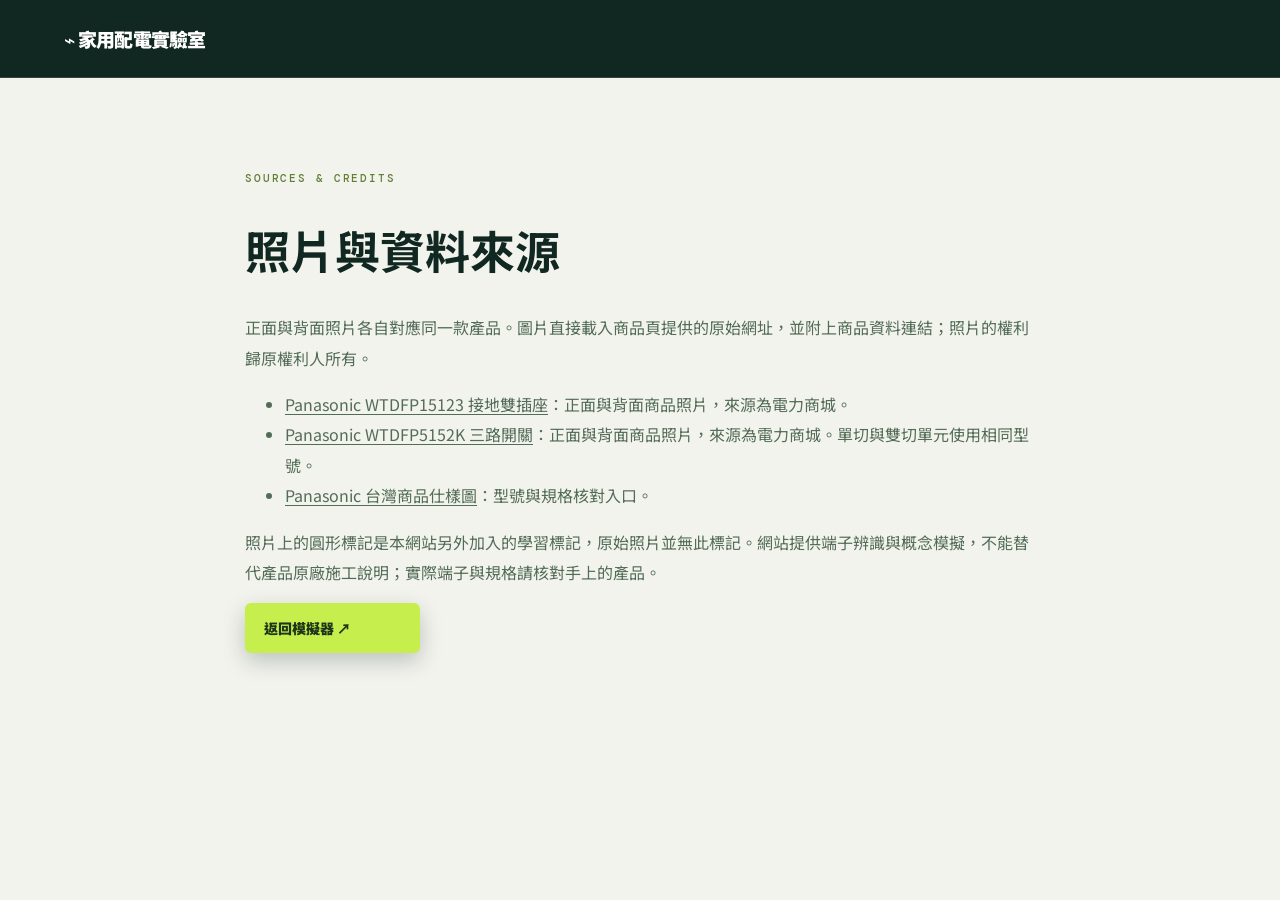
<file: sources.html>
<!doctype html>
<html lang="zh-Hant"><head><meta charset="utf-8"><meta name="viewport" content="width=device-width, initial-scale=1"><title>照片與資料來源｜家用配電實驗室</title><link rel="stylesheet" href="./style.css"></head>
<body><header class="site-header"><a class="brand" href="./index.html">⌁ 家用配電實驗室</a></header>
<main class="sources-page"><span class="eyebrow dark">SOURCES & CREDITS</span><h1>照片與資料來源</h1>
<p>正面與背面照片各自對應同一款產品。圖片直接載入商品頁提供的原始網址，並附上商品資料連結；照片的權利歸原權利人所有。</p>
<ul>
<li><a href="https://www.powerplace.com.tw/tw/product-detail/867">Panasonic WTDFP15123 接地雙插座</a>：正面與背面商品照片，來源為電力商城。</li>
<li><a href="https://www.powerplace.com.tw/tw/product-detail/730">Panasonic WTDFP5152K 三路開關</a>：正面與背面商品照片，來源為電力商城。單切與雙切單元使用相同型號。</li>
<li><a href="https://www.panasonic.com/tw/homeliving/download/article/download-shiyou.html">Panasonic 台灣商品仕樣圖</a>：型號與規格核對入口。</li>
</ul>
<p>照片上的圓形標記是本網站另外加入的學習標記，原始照片並無此標記。網站提供端子辨識與概念模擬，不能替代產品原廠施工說明；實際端子與規格請核對手上的產品。</p>
<a class="hero-cta" href="./index.html">返回模擬器 ↗</a></main></body></html>
</file>
<file: style.css>
@import url('https://fonts.googleapis.com/css2?family=DM+Mono:wght@400;500&family=Noto+Sans+TC:wght@400;500;600;700;800;900&display=swap');
:root{--ink:#112721;--muted:#657570;--paper:#f2f3ed;--white:#fff;--line:#d8ded6;--green:#c6ee4d;--deep:#102821;--orange:#e5a568;--red:#ba503d;--radius:20px}
*{box-sizing:border-box}html{scroll-behavior:smooth}body{margin:0;background:var(--paper);color:var(--ink);font-family:'Noto Sans TC',system-ui,sans-serif}button,select{font:inherit}button{cursor:pointer}a{color:inherit;text-decoration:none}button:focus-visible,a:focus-visible,select:focus-visible{outline:3px solid #80a9ef;outline-offset:3px}.hidden{display:none!important}
.site-header{height:78px;padding:0 clamp(20px,5vw,80px);display:flex;align-items:center;justify-content:space-between;background:#102821;color:#fff;border-bottom:1px solid #35483d}.brand{font-size:19px;font-weight:900;letter-spacing:-.04em;display:flex;align-items:center;gap:12px}.brand-icon{font-size:27px;color:var(--green);line-height:1}.brand-accent{color:var(--green)}.header-right{display:flex;align-items:center;gap:36px}.voltage-chip{font-size:12px;border:1px solid #44584a;border-radius:99px;padding:9px 14px;color:#dde7d7;display:flex;align-items:center;gap:9px}.pulse-dot{width:7px;height:7px;border-radius:50%;background:var(--green);box-shadow:0 0 12px var(--green)}.header-link{font-size:13px;color:#d2ddcf}
.hero{min-height:560px;background:var(--deep);color:#f7fbf0;display:grid;grid-template-columns:1.08fr .92fr;overflow:hidden}.hero-copy{padding:80px 8vw 82px max(5vw,calc((100vw - 1420px)/2));z-index:1}.eyebrow{font-family:'DM Mono',monospace;color:var(--green);font-size:11px;letter-spacing:.17em;font-weight:500}.eyebrow.dark{color:#607e35}.hero h1{font-size:clamp(52px,6vw,90px);letter-spacing:-.075em;line-height:1.19;margin:30px 0 26px;font-weight:900}.hero h1 em{font-style:normal;color:var(--green)}.hero-copy p{line-height:1.9;color:#cbd7cf;font-size:16px;max-width:560px;margin-bottom:34px}.hero-cta{background:var(--green);color:#1e3517;display:inline-flex;align-items:center;justify-content:space-between;min-width:175px;padding:15px 19px;border-radius:6px;font-size:14px;font-weight:900;box-shadow:0 8px 22px #061b1538}.hero-cta:hover{background:#d6fa74}.hero-visual{min-height:540px;position:relative;background:radial-gradient(circle at 47% 49%,#2d5140 0,#1b362c 39%,#102821 72%)}.orbit{position:absolute;border:1px solid #7c9d6a35;border-radius:50%;top:50%;left:50%;transform:translate(-50%,-50%)}.orbit-one{width:430px;height:430px}.orbit-two{width:650px;height:650px}.hero-light{position:absolute;top:50%;left:50%;transform:translate(-50%,-50%);width:230px;height:230px;border-radius:50%;display:grid;place-items:center;background:var(--green);color:#1d3c24;font-size:135px;box-shadow:0 0 0 24px #d8ff5740,0 0 100px #c6ee4d78,0 0 200px #bde44f47}.hero-label{position:absolute;font-family:'DM Mono',monospace;font-size:11px;letter-spacing:.14em;color:#b3c6b6}.label-top{top:85px;right:60px}.label-bottom{bottom:72px;left:50px}
.bench{padding:82px max(5vw,calc((100vw - 1420px)/2)) 96px}.section-head{display:flex;justify-content:space-between;align-items:end;gap:35px;margin-bottom:34px}.section-head h2{font-size:clamp(27px,3vw,40px);margin:10px 0 0;letter-spacing:-.05em}.section-head p{color:var(--muted);font-size:14px;line-height:1.8;max-width:340px}.lesson-tabs{display:flex;gap:8px;margin-bottom:16px}.lesson-tab{border:1px solid var(--line);background:#e9ece5;border-radius:9px 9px 0 0;padding:15px 25px;color:#52665c;font-weight:800;font-size:14px}.lesson-tab span{font-family:'DM Mono',monospace;font-size:11px;margin-right:8px;opacity:.7}.lesson-tab.active{color:var(--ink);background:var(--white);border-color:var(--white);box-shadow:0 -6px 18px #203b1b08}.workspace{display:grid;grid-template-columns:1fr 1.23fr .96fr;gap:16px}.panel{background:var(--white);border-radius:var(--radius);padding:26px;min-width:0;box-shadow:0 10px 32px #25401908}.panel-heading{min-height:112px}.panel-kicker{font-family:'DM Mono',monospace;font-size:11px;letter-spacing:.06em;color:#79897e}.panel h3{font-size:22px;margin:7px 0 7px;letter-spacing:-.04em}.panel-heading p{font-size:12.5px;color:var(--muted);margin:0;line-height:1.6}.view-toggle{display:flex;background:#f0f2ed;border-radius:7px;padding:4px;gap:3px}.view-btn{flex:1;border:0;background:transparent;color:#697c70;border-radius:5px;padding:8px 4px;font-size:12px;font-weight:800}.view-btn.active{background:#fff;color:#1c3327;box-shadow:0 2px 6px #1e30131a}.object-stage{margin-top:16px;border:1px solid var(--line);border-radius:12px;height:286px;background:#e9ebe5;display:grid;place-items:center;overflow:hidden;position:relative}.object-stage img{width:100%;height:100%;object-fit:cover}.object-stage .switch-photo{object-fit:contain;background:#e4e5df}.object-stage .photo-badge{position:absolute;left:10px;bottom:10px;font-size:10px;padding:6px 8px;background:#143329de;color:white;border-radius:4px}.stage-caption{font-size:12px;color:#63746a;line-height:1.7;min-height:42px}.source-note{display:flex;justify-content:space-between;align-items:center;border-top:1px solid var(--line);padding-top:18px;font-size:11px;color:#7c8980;gap:10px}.source-note a{color:#477224;font-weight:700;text-align:right}.source-note a:hover{text-decoration:underline}
.terminal-view{width:100%;height:100%;display:flex;flex-direction:column;justify-content:center;align-items:center;gap:15px;background:radial-gradient(circle at center,#f9faf6,#e7eee1)}.terminal-unit{width:min(86%,270px);height:164px;border:8px solid #cdd8c7;background:#e1ecde;border-radius:20px;box-shadow:0 12px 18px #10291b22,inset 0 0 0 1px white;display:flex;align-items:center;justify-content:space-around;gap:10px;padding:15px}.terminal-unit.switch-unit{width:min(85%,235px)}.terminal-point{width:60px;height:62px;background:#28493b;color:white;border-radius:10px;border:3px solid #adc6a9;display:flex;flex-direction:column;justify-content:center;align-items:center;font-family:'DM Mono',monospace;box-shadow:inset 0 3px 6px #091b1c77}.terminal-point strong{font-size:15px}.terminal-point small{font-size:9px;color:#d6e7ce;margin-top:4px}.terminal-help{text-align:center;font-size:11px;color:#557159;padding:0 15px}
.product-photo{position:relative;width:min(100%,284px);height:100%;margin:auto}.object-stage .product-photo img{display:block;width:100%;height:100%;object-fit:contain;background:#d6d4cb}.photo-hotspot{position:absolute;transform:translate(-50%,-50%);width:31px;height:31px;border-radius:50%;border:2px solid white;background:#16392ddd;color:#fff;font:800 10px 'DM Mono',monospace;box-shadow:0 2px 9px #06201488;z-index:2}.photo-hotspot:hover,.photo-hotspot:focus-visible{background:#b5e448;color:#173923}.object-stage .photo-badge{z-index:3;pointer-events:none}
.photo-hotspot.small-marker{width:21px;height:21px;border-width:1px;font-size:10px}.terminal-unit.switch-layout{height:183px;flex-direction:column;gap:14px;padding:14px 24px}.terminal-pair{display:flex;width:100%;justify-content:center;gap:16px}.terminal-pair.lower{justify-content:space-between}.switch-layout .terminal-point{width:72px;height:58px}.switch-layout .terminal-point strong{font-size:12px}
.circuit-stage{height:351px;background:#132b25;border-radius:12px;padding:18px;color:#e4efe5;display:flex;flex-direction:column}.circuit-meta{display:flex;align-items:center;justify-content:space-between;gap:10px;font-family:'DM Mono',monospace;font-size:10px;color:#9fb6a5}.live-pill{border-radius:20px;background:#2e4f39;padding:6px 9px;color:#c5e89d;white-space:nowrap}.live-pill.off{background:#4d4c44;color:#e2dfc8}.circuit-svg{flex:1;min-height:0;display:grid;place-items:center}.circuit-svg svg{width:100%;max-height:200px}.circuit-svg .wire{fill:none;stroke:#526e60;stroke-width:5;stroke-linecap:round;stroke-linejoin:round}.circuit-svg .wire.hot{stroke:#c6ee4d;filter:drop-shadow(0 0 5px #c6ee4d88)}.circuit-svg .wire.neutral{stroke:#8ac5d2}.circuit-svg .wire.ground{stroke:#92aa89;stroke-dasharray:7 5}.circuit-svg .symbol{fill:#173b2b;stroke:#799183;stroke-width:2}.circuit-svg .lit{fill:#c6ee4d;stroke:#c6ee4d;filter:drop-shadow(0 0 12px #c6ee4d)}.circuit-svg text{fill:#b6cabe;font:12px 'DM Mono',monospace}.device-status{display:flex;align-items:center;gap:11px;background:#203b30;padding:10px 12px;border-radius:7px;min-height:64px}.device-icon{font-size:27px;color:var(--green);width:30px;text-align:center}.device-icon.spinning{animation:spin 1.1s linear infinite}.device-status strong{display:block;font-size:12px}.device-status small{display:block;color:#a9bdad;font-size:10px;line-height:1.4;margin-top:3px}@keyframes spin{to{transform:rotate(360deg)}}.controls,.double-controls{display:flex;gap:8px;margin-top:14px;flex-wrap:wrap}.control-btn,.reset-btn{border:1px solid #cdd8cc;background:#f4f6f1;color:#284332;border-radius:6px;padding:10px 12px;font-size:12px;font-weight:800}.control-btn.primary{background:#eaf8cf;border-color:#d5e7b4}.control-btn:hover,.reset-btn:hover{background:#dcedd2}.reset-btn{margin-left:auto}.double-controls .control-btn{flex:1}
.test-form{border-top:1px solid var(--line);padding-top:8px}.test-form label{display:block;margin:14px 0}.test-form label span{display:block;font-size:12px;font-weight:800;color:#42594b;margin-bottom:7px}.test-form select{width:100%;padding:11px 32px 11px 11px;background:#f7f8f4;border:1px solid #d7e0d4;border-radius:6px;font-size:13px;color:#1a3627}.test-actions{display:flex;gap:8px;flex-wrap:wrap;margin-top:16px}.test-button{flex:1;background:#172f24;color:white;padding:12px 14px;border:0;border-radius:6px;font-size:12px;font-weight:800;display:flex;justify-content:space-between;min-width:120px}.test-button:hover{background:#365a37}.example-button{border:1px solid var(--line);background:white;border-radius:6px;color:#526658;font-size:12px;font-weight:700;padding:10px}.result{margin-top:17px;border-radius:8px;padding:14px 12px;background:#f1f3ec;display:flex;gap:10px;min-height:91px}.result.pass{background:#eaf5d9}.result.warn{background:#fff0de}.result.fail{background:#fbeae6}.result-icon{font-size:24px;line-height:1;color:#7c8c75}.result.pass .result-icon{color:#51852c}.result.warn .result-icon{color:#af7830}.result.fail .result-icon{color:#b84f3b}.result strong{display:block;font-size:12px}.result p{font-size:11px;line-height:1.65;color:#5e6a5c;margin:5px 0 0}
.concepts{background:#e4e9df;padding:95px max(5vw,calc((100vw - 1420px)/2));display:grid;grid-template-columns:1fr 1fr;gap:9vw}.concepts h2{font-size:clamp(34px,4vw,56px);line-height:1.32;margin:19px 0;letter-spacing:-.06em}.concepts-intro p{max-width:390px;line-height:1.85;color:#69776c}.concept{display:flex;gap:24px;padding:23px 0;border-bottom:1px solid #c8d2c6}.concept:first-child{border-top:1px solid #c8d2c6}.concept>span{font:12px 'DM Mono',monospace;color:#709044;margin-top:6px}.concept h3{margin:0 0 6px;font-size:18px}.concept p{margin:0;color:#66756a;font-size:13px;line-height:1.7}.safety{display:flex;gap:24px;margin:60px max(5vw,calc((100vw - 1420px)/2));padding:27px;background:#fff9eb;border:1px solid #efe4c7;border-radius:14px}.safety-symbol{font-size:28px;color:#b38e3f}.safety h2{font-size:17px;margin:0 0 6px}.safety p{font-size:13px;line-height:1.8;color:#786f59;margin:0}footer{background:#102821;color:#d8e1d7;padding:44px max(5vw,calc((100vw - 1420px)/2))}.footer-top{display:flex;justify-content:space-between;border-bottom:1px solid #3b5141;padding-bottom:24px}.footer-top strong{font-size:18px}.footer-top span{font-size:13px;color:#96a99d}footer p{font-size:11px;line-height:1.7;color:#a5b5aa}footer a{text-decoration:underline;text-underline-offset:3px}.sources-page{max-width:840px;margin:auto;padding:85px 25px 140px;min-height:80vh}.sources-page h1{font-size:45px}.sources-page p,.sources-page li{line-height:1.9;color:#536c57}.sources-page a:not(.hero-cta){text-decoration:underline;text-underline-offset:3px}
@media(max-width:1200px){.workspace{grid-template-columns:1fr 1.2fr}.test-panel{grid-column:1/-1}.test-form{display:grid;grid-template-columns:repeat(3,1fr);gap:12px}.test-actions{max-width:440px}.panel-heading{min-height:100px}}
@media(max-width:760px){.site-header{height:65px}.brand{font-size:16px}.header-right{gap:0}.header-link{display:none}.voltage-chip{font-size:10px;padding:6px 8px}.hero{grid-template-columns:1fr}.hero-copy{padding:66px 6vw 48px}.hero h1{font-size:55px}.hero-visual{min-height:320px}.hero-light{width:145px;height:145px;font-size:85px}.orbit-one{width:270px;height:270px}.orbit-two{width:410px;height:410px}.label-top{top:26px;right:25px}.label-bottom{bottom:26px;left:25px}.bench{padding:65px 4vw}.section-head{display:block}.section-head p{max-width:100%}.lesson-tabs{overflow:auto;white-space:nowrap;scrollbar-width:none}.lesson-tabs::-webkit-scrollbar{display:none}.lesson-tab{padding:13px 18px}.workspace{grid-template-columns:1fr}.test-panel{grid-column:auto}.test-form{display:block}.object-stage{height:260px}.concepts{grid-template-columns:1fr;padding:65px 6vw;gap:25px}.safety{margin:45px 4vw;padding:22px}footer{padding:36px 6vw}.footer-top{display:block}.footer-top span{display:block;margin-top:8px}}
@media(prefers-reduced-motion:reduce){html{scroll-behavior:auto}.device-icon.spinning{animation:none}}
</file>
